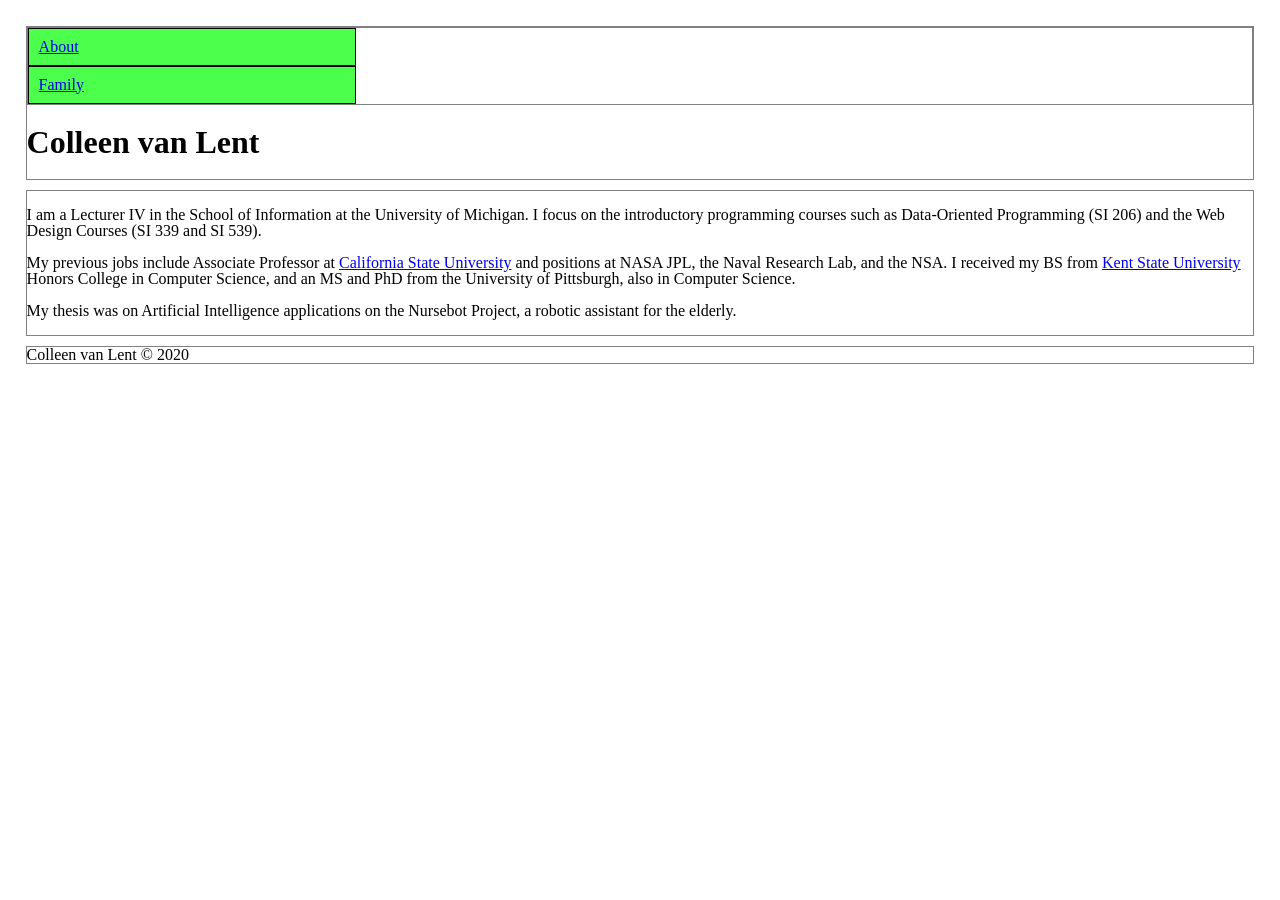
<file: index.html>
<!DOCTYPE html>
<html lang="en">

<head>
	<meta charset="UTF-8">
	<title>Collen van Lent</title>
	<link rel="icon" href="imgs/favicon.ico">
	<link rel="stylesheet" href="css/html5reset.css">
	<link rel="stylesheet" href="css/style.css">
</head>

<body>

	<header>
		<nav>
			<ul>
				<li> <a href="index.html">About</a></li>
				<li><a href="family.html">Family</a></li>
			</ul>
		</nav>
		<h1>Colleen van Lent</h1>

	</header>

	<main>
		<p>I am a Lecturer IV in the School of Information at the University of Michigan. I focus on the introductory
			programming courses such as Data-Oriented Programming (SI 206) and the Web Design Courses (SI 339 and SI
			539).
		</p>

		<p>My previous jobs include Associate Professor at <a href="https://www.csulb.edu/">California State
				University</a> and positions at NASA JPL, the Naval
			Research Lab, and the NSA. I received my BS from <a href="https://www.kent.edu/">Kent State University</a>
			Honors College in Computer Science, and
			an MS and PhD from the University of Pittsburgh, also in Computer Science. </p>
		<p>My thesis was on Artificial
			Intelligence
			applications on the Nursebot Project, a robotic assistant for the elderly.</p>
	</main>

	<footer>
		Colleen van Lent &copy; 2020
	</footer>
</body>

</html>
</file>
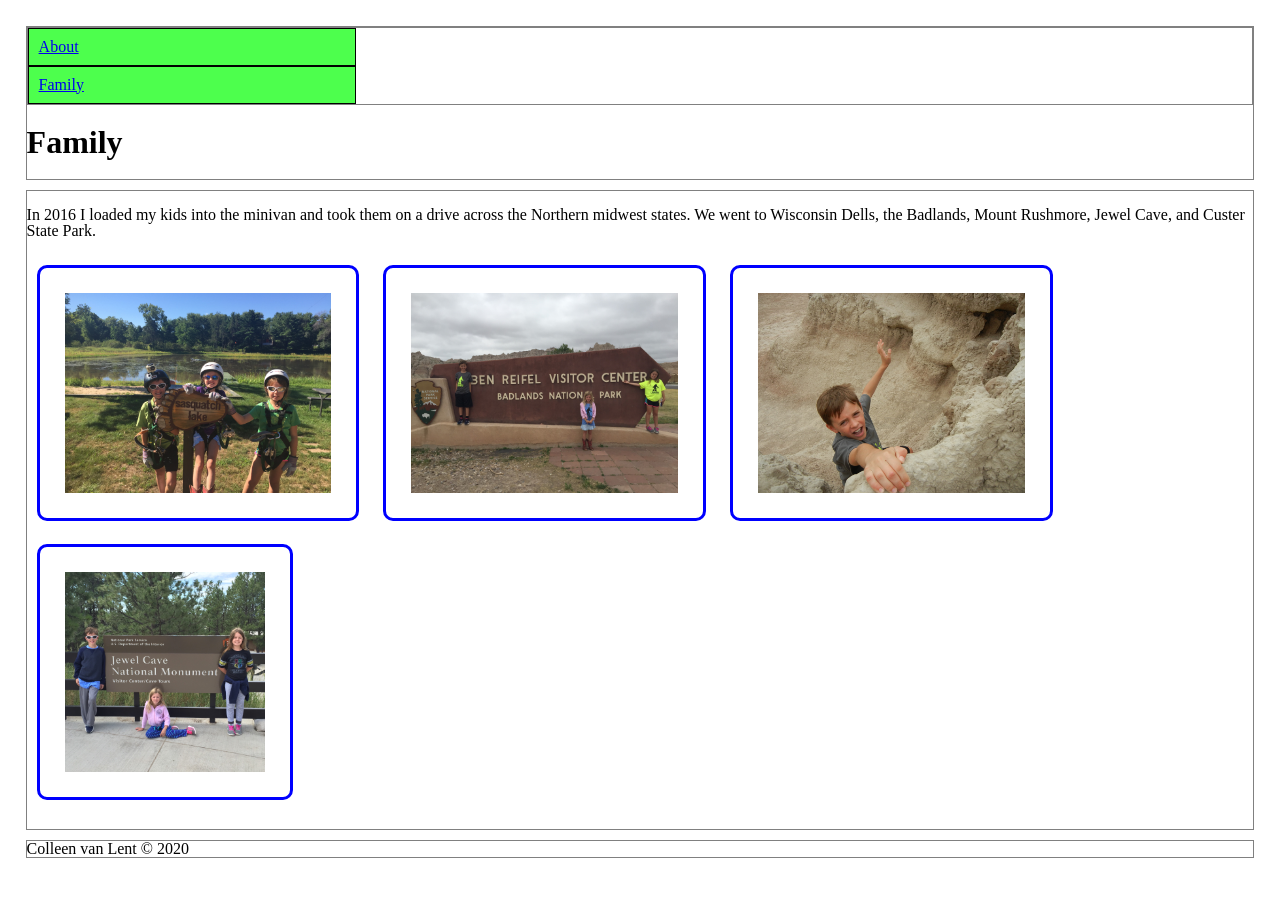
<file: family.html>
<!DOCTYPE html>
<html lang="en">

<head>
	<title>Family</title>
	<meta charset="UTF-8">
	<link rel="icon" href="imgs/favicon.ico">
	<link rel="stylesheet" href="css/html5reset.css">
	<link rel="stylesheet" href="css/style.css">

</head>

<body>

	<header>
		<nav>
			<ul>
				<li> <a href="index.html">About</a></li>
				<li><a href="family.html">Family</a></li>
			</ul>
		</nav>
		<h1>Family</h1>
	</header>

	<main>
		<p>In 2016 I loaded my kids into the minivan and took them on a drive across the Northern midwest states. We
			went to Wisconsin Dells, the Badlands, Mount Rushmore, Jewel Cave, and Custer State Park.
		<p>
			<img src="imgs/wisconsin_dells.jpg" width="25"
				alt="Three kids in front of Sasquatch Lake in the Wisconsin Dells" />
			<img src="imgs/badlands.jpg" width="1000"
				alt="Three kids standing in front of Ben Reifel Visitor Center sign at Badlands National Park" />
			<img src="imgs/falling.jpg" width="25" alt="A boy falling of a rock" />
			<img src="imgs/jewel_cave.jpg" width="1000"
				alt="Three kids at the Jewel Cave National Monument Visitor Center" />
	</main>

	<footer>
		Colleen van Lent &copy; 2020
	</footer>
</body>

</html>
</file>
<file: css/style.css>
h1{
	display: block; 
	font-size: 2em; 
	margin-top: 0.67em; 
	margin-bottom: 0.67em; 
	margin-left: 0; 
	margin-right: 0; 
	font-weight: bold;
}

nav ul li{
	background-color: #4DFF4D;
	padding:10px;
	width:25%;
	border:1px solid black;
}

body{
	margin:1%;
	padding:1%;
}

p {
    display: block;
    margin-block-start: 1em;
    margin-block-end: 1em;
    margin-inline-start: 0px;
    margin-inline-end: 0px;
}

header, main, nav, footer{
	border: 1px solid grey;
	margin-bottom: 10px;
}

img{
    height: 200px;
    width:inherit;
    border: 3px solid blue;
    padding: 25px;
    border-radius: 10px;
    margin: 10px;
}
</file>
